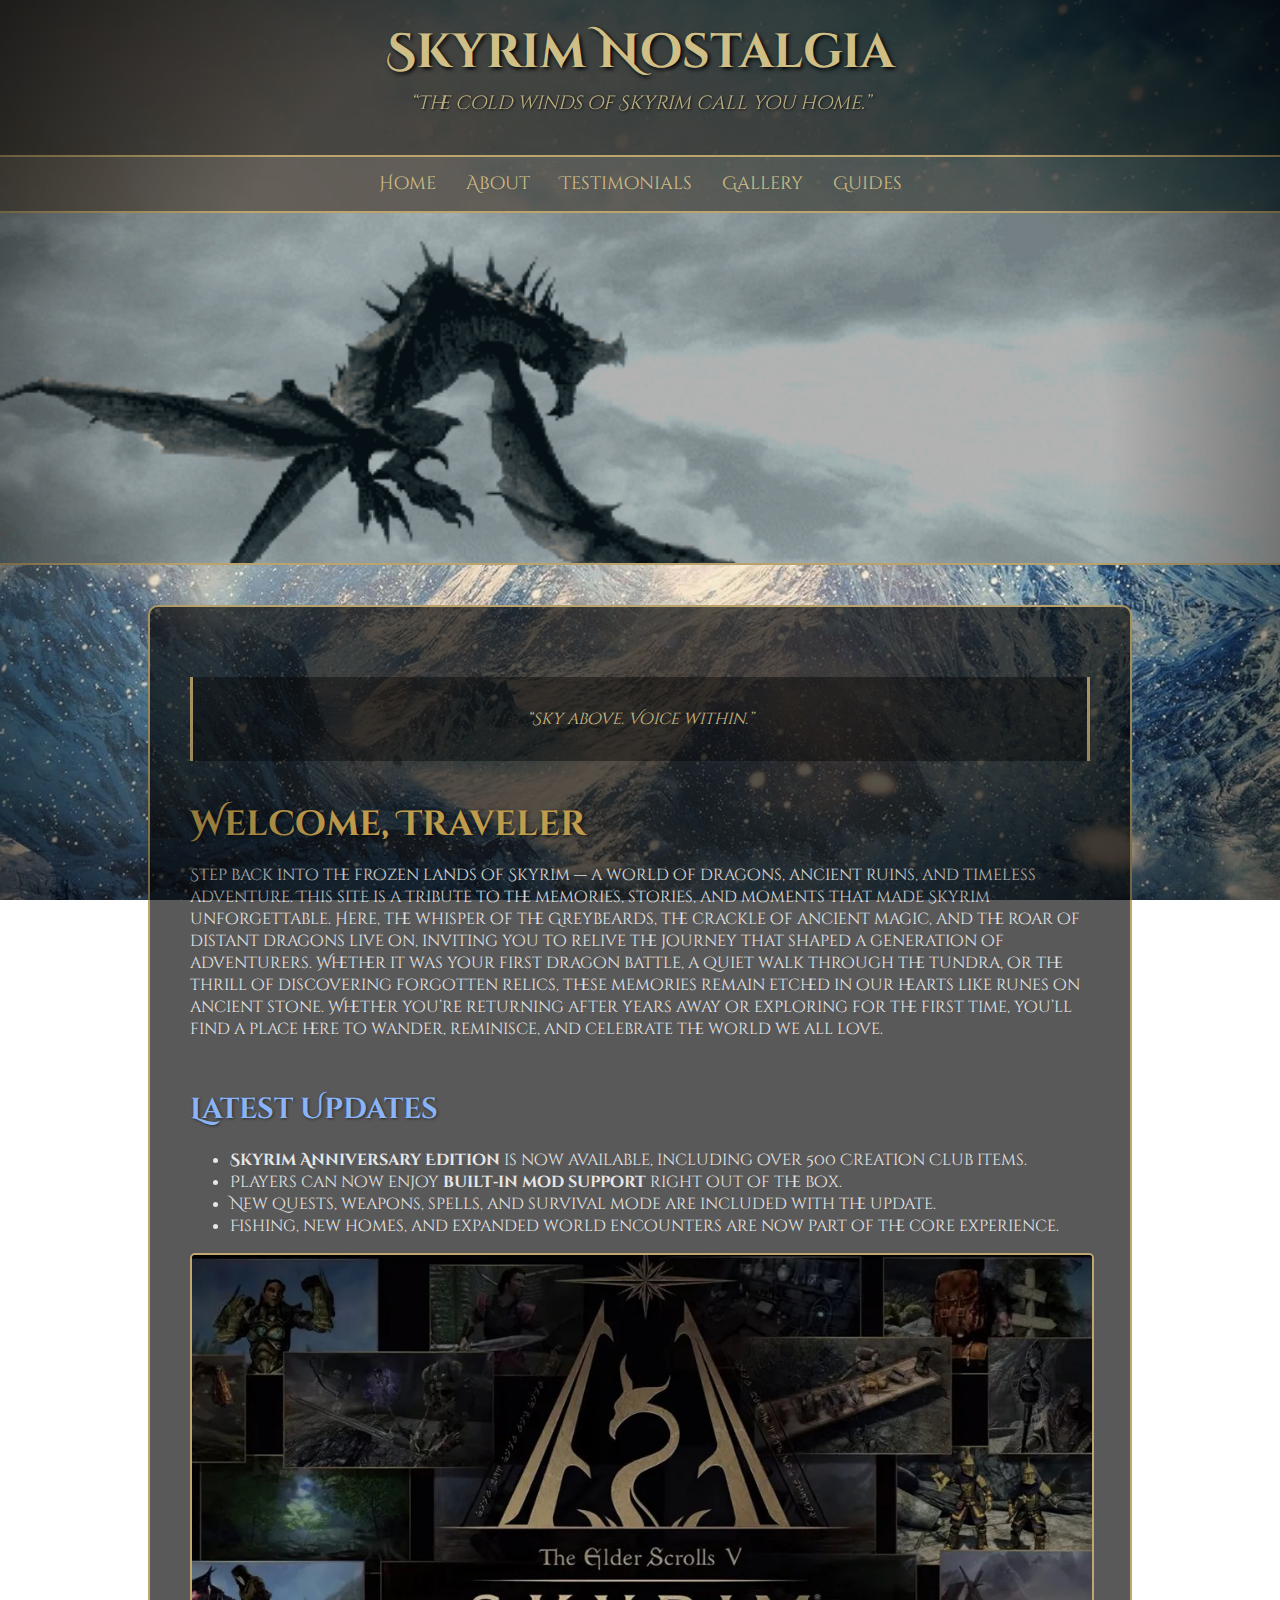
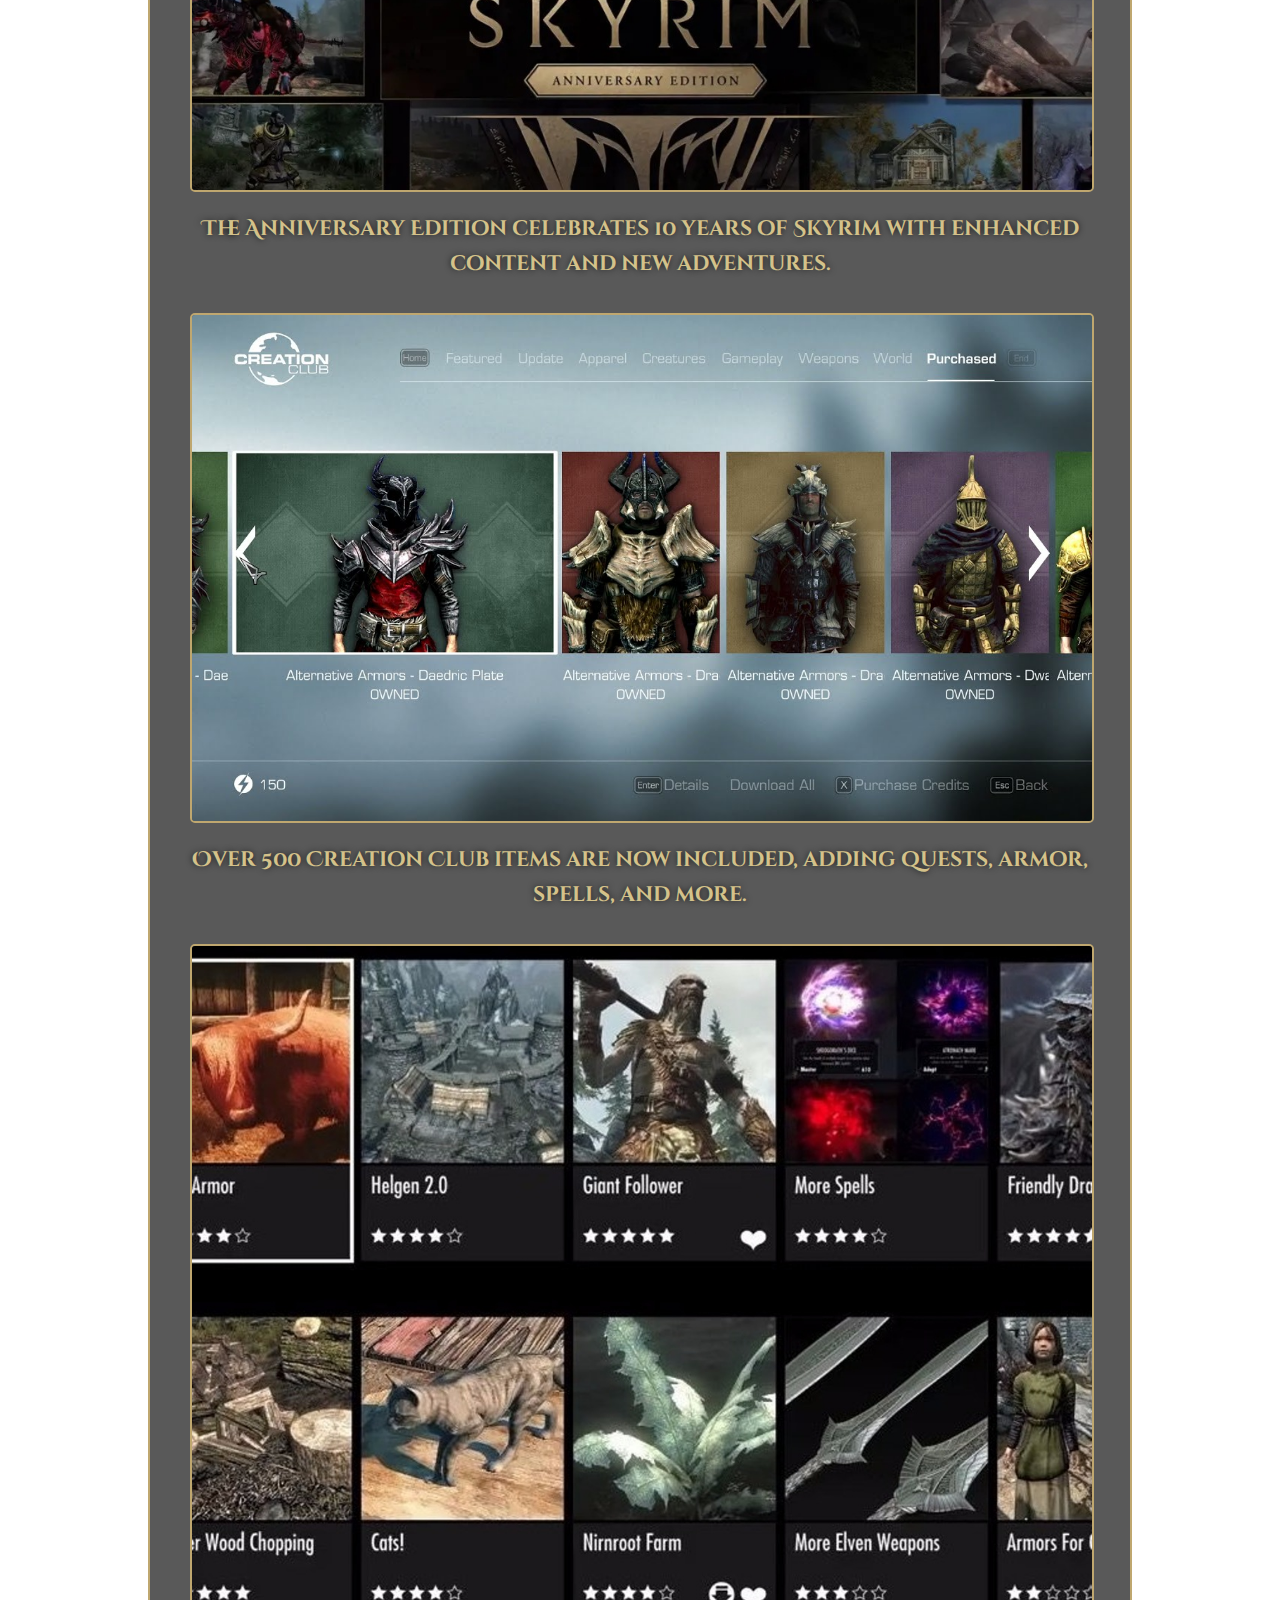
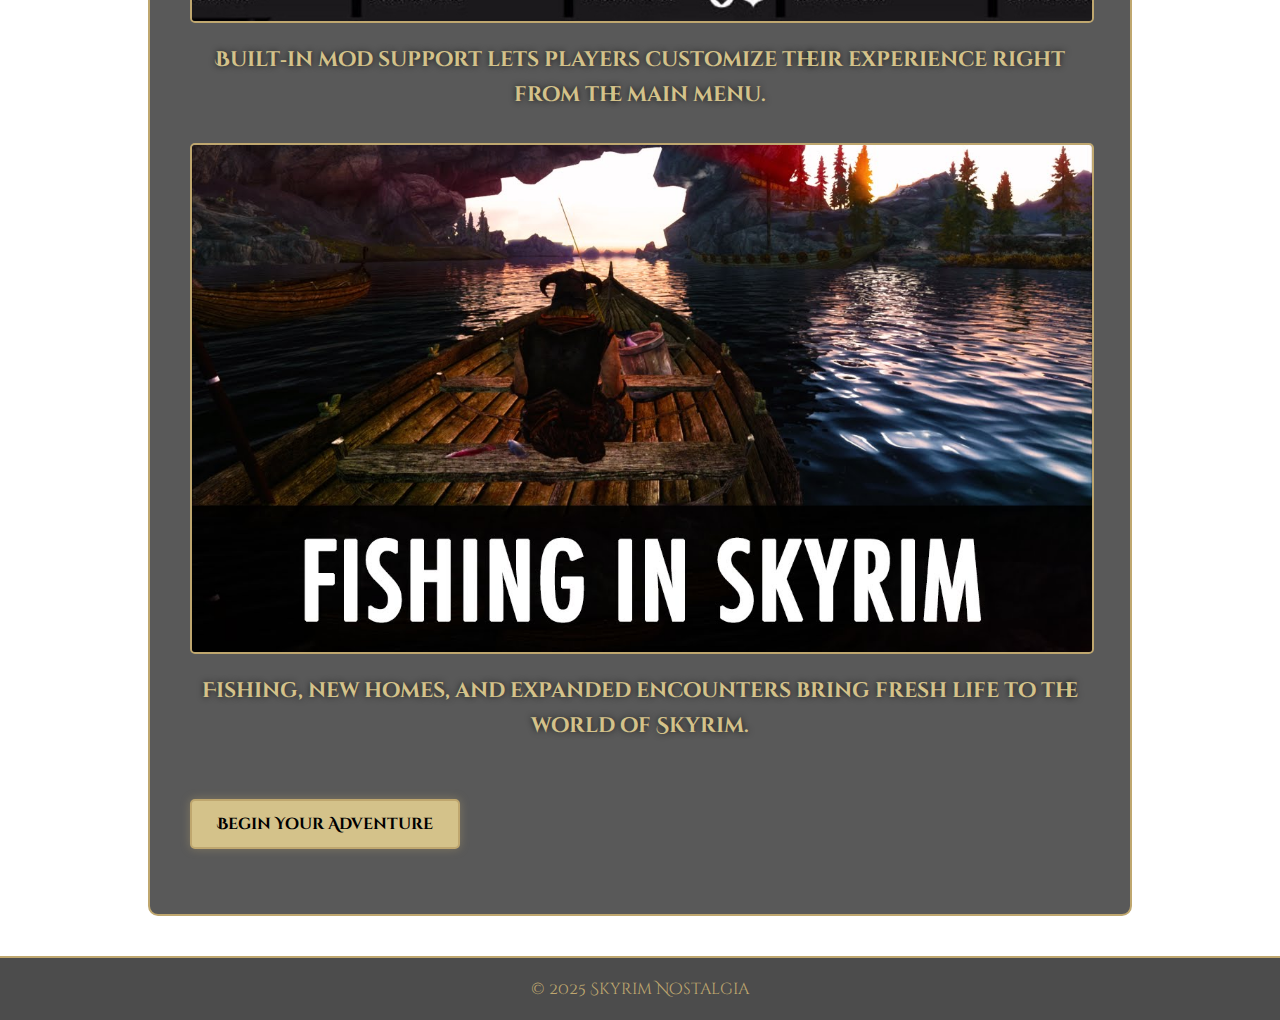
<file: skyrim-nostalgia/index.html>
<!DOCTYPE html>
<html lang="en">
<head>
  <meta charset="UTF-8">
  <title>Skyrim Nostalgia – Relive the Adventure</title>

  <meta name="viewport" content="width=device-width, initial-scale=1.0">
  <meta name="description" content="A Fan-made tribute to Skyrim. Explore memories, DLC galleries, guides, and stories that celebrate the world of the Dragonborn.">

  <link rel="stylesheet" href="css/style.css">
  <link href="https://fonts.googleapis.com/css2?family=Cinzel+Decorative:wght@400;700&display=swap" rel="stylesheet">
</head>
<body>

  <div class="fog"></div>

  <header>
    <h1>Skyrim Nostalgia</h1>
    <p class="tagline">“The cold winds of Skyrim call you home.”</p>
  </header>

  <nav>
    <a href="index.html">Home</a>
    <a href="about.html">About</a>
    <a href="testimonials.html">Testimonials</a>
    <a href="gallery.html">Gallery</a>
    <a href="guides.html">Guides</a>
  </nav>

  <div class="gif-banner">
    <img src="assets/images/dragonborn-fight.gif" alt="Dragonborn fighting a dragon animated scene">
  </div>

  <div class="container">

    <div class="quote-box">
      <p>“Sky above. Voice within.”</p>
    </div>

    <h2>Welcome, Traveler</h2>
    <p>
      Step back into the frozen lands of Skyrim — a world of dragons, ancient ruins, and timeless adventure. This site is a tribute to the memories, stories, and moments that made Skyrim unforgettable. Here, the whisper of the Greybeards, the crackle of ancient magic, and the roar of distant dragons live on, inviting you to relive the journey that shaped a generation of adventurers. Whether it was your first dragon battle, a quiet walk through the tundra, or the thrill of discovering forgotten relics, these memories remain etched in our hearts like runes on ancient stone. Whether you’re returning after years away or exploring for the first time, you’ll find a place here to wander, reminisce, and celebrate the world we all love.
    </p>

    <!-- Latest Updates Section!!! -->
    <h3>Latest Updates</h3>
    <ul class="updates">
      <li><strong>Skyrim Anniversary Edition</strong> is now available, including over 500 Creation Club items.</li>
      <li>Players can now enjoy <strong>built‑in mod support</strong> right out of the box.</li>
      <li>New quests, weapons, spells, and survival mode are included with the update.</li>
      <li>Fishing, new homes, and expanded world encounters are now part of the core experience.</li>
    </ul>

    <!-- Update Images!! -->
<div class="updates-gallery">

  <div class="update-item">
    <img src="assets/images/skyrim-anniversary.jpg" alt="Skyrim Anniversary Edition cover art">
    <p class="update-desc">The Anniversary Edition celebrates 10 years of Skyrim with enhanced content and new adventures.</p>
  </div>

  <div class="update-item">
    <img src="assets/images/creation-club.jpg" alt="Skyrim Creation Club new content preview">
    <p class="update-desc">Over 500 Creation Club items are now included, adding quests, armor, spells, and more.</p>
  </div>

  <div class="update-item">
    <img src="assets/images/skyrim-mods.jpg" alt="Skyrim built-in mod support menu">
    <p class="update-desc">Built‑in mod support lets players customize their experience right from the main menu.</p>
  </div>

  <div class="update-item">
    <img src="assets/images/skyrim-fishing.jpg" alt="Skyrim Anniversary Edition fishing feature">
    <p class="update-desc">Fishing, new homes, and expanded encounters bring fresh life to the world of Skyrim.</p>
  </div>

  <div>

     <a href="guides.html" class="cta-button">Begin Your Adventure</a>

  </div>

</div>

  </div>

  <footer>
    © 2025 Skyrim Nostalgia
  </footer>

  <script src="js/main.js"></script>
</body>
</html>
</file>
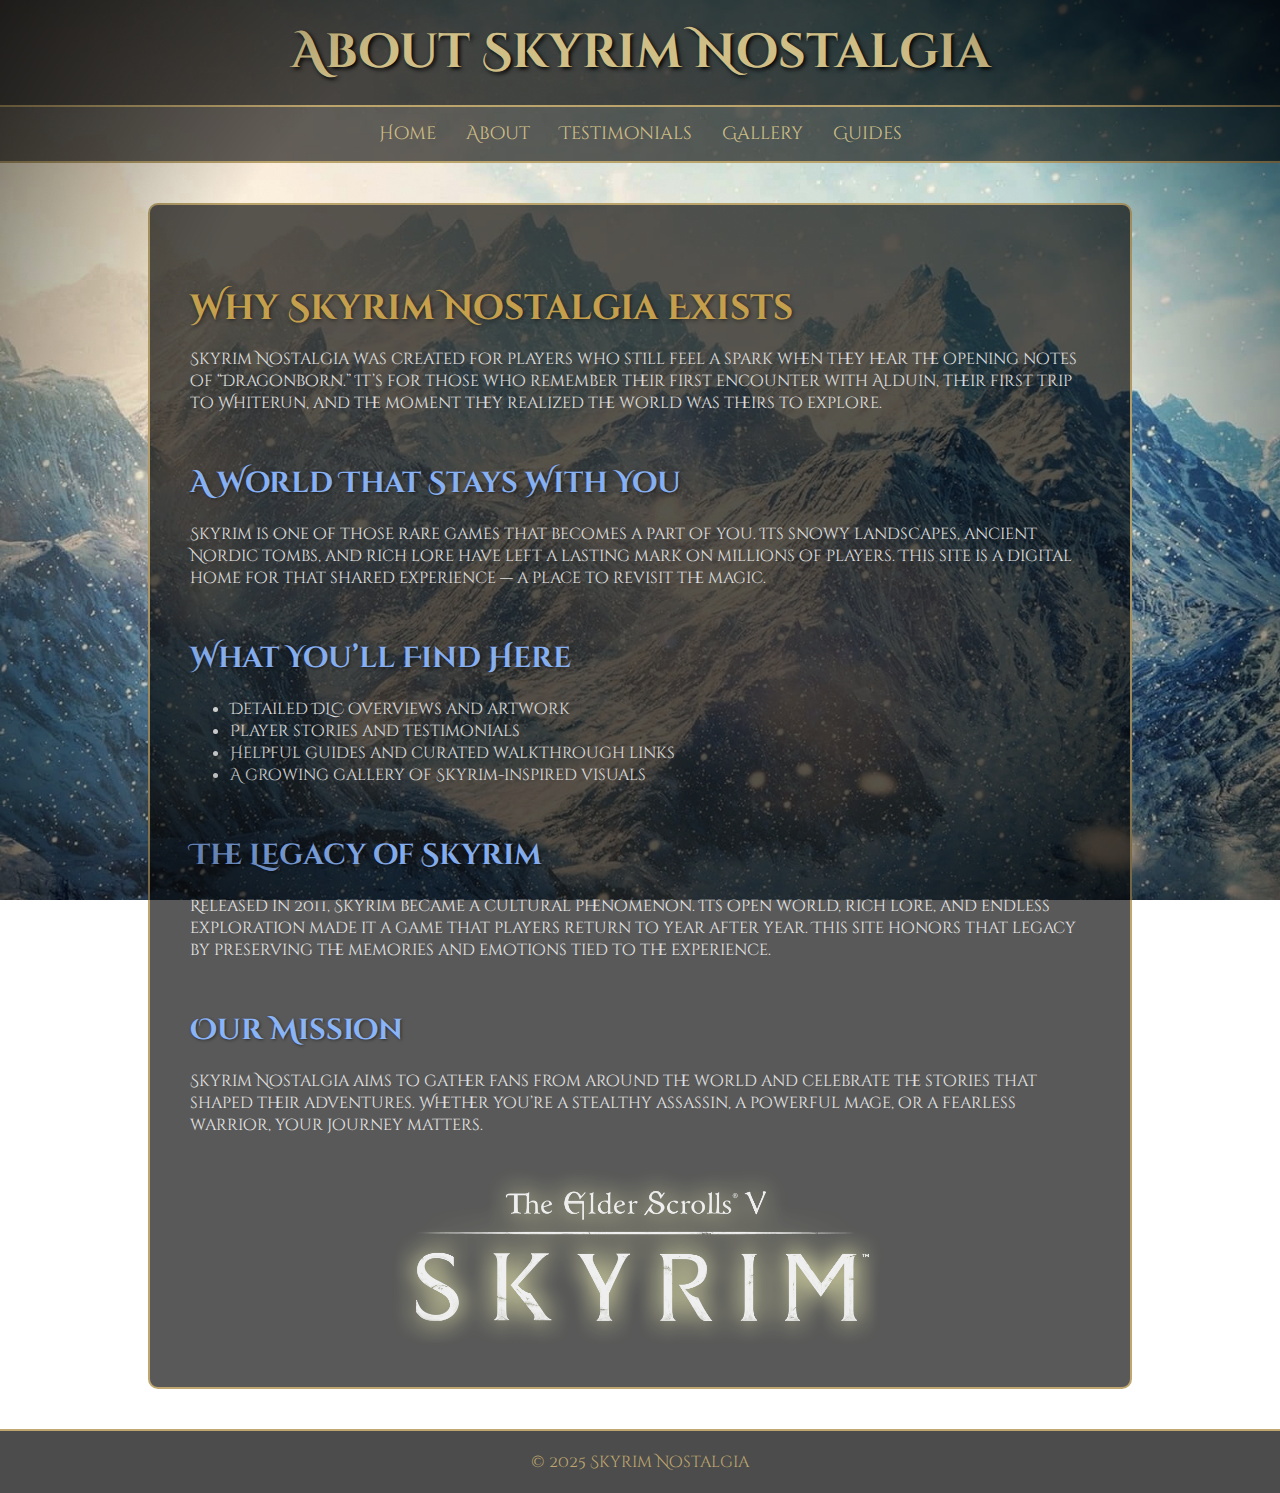
<file: skyrim-nostalgia/about.html>
<!DOCTYPE html>
<html lang="en">
<head>
  <meta charset="UTF-8">
  <title>About Skyrim Nostalgia – A Tribute to the Elder Scrolls V</title>

  <meta name="viewport" content="width=device-width, initial-scale=1.0">
  <meta name="description" content="Learn why Skyrim Nostalgia was created. A heartfelt tribute to the world, music, and adventures of The Elder Scrolls V: Skyrim.">

  <link rel="stylesheet" href="css/style.css">
  <link href="https://fonts.googleapis.com/css2?family=Cinzel+Decorative:wght@400;700&display=swap" rel="stylesheet">
</head>
<body>

  <div class="fog"></div>

  <header>
    <h1>About Skyrim Nostalgia</h1>
  </header>

  <nav>
    <a href="index.html">Home</a>
    <a href="about.html">About</a>
    <a href="testimonials.html">Testimonials</a>
    <a href="gallery.html">Gallery</a>
    <a href="guides.html">Guides</a>
  </nav>

  <div class="container">
    <h2>Why Skyrim Nostalgia Exists</h2>
    <p>
      Skyrim Nostalgia was created for players who still feel a spark when they hear the opening notes of
      “Dragonborn.” It’s for those who remember their first encounter with Alduin, their first trip to
      Whiterun, and the moment they realized the world was theirs to explore.
    </p>

    <h3>A World That Stays With You</h3>
    <p>
      Skyrim is one of those rare games that becomes a part of you. Its snowy landscapes, ancient Nordic
      tombs, and rich lore have left a lasting mark on millions of players. This site is a digital home
      for that shared experience — a place to revisit the magic.
    </p>

    <h3>What You’ll Find Here</h3>
    <ul>
      <li>Detailed DLC overviews and artwork</li>
      <li>Player stories and testimonials</li>
      <li>Helpful guides and curated walkthrough links</li>
      <li>A growing gallery of Skyrim-inspired visuals</li>
    </ul>

    <h3>The Legacy of Skyrim</h3>
    <p>
      Released in 2011, Skyrim became a cultural phenomenon. Its open world, rich lore, and endless
      exploration made it a game that players return to year after year. This site honors that legacy
      by preserving the memories and emotions tied to the experience.
    </p>

    <h3>Our Mission</h3>
    <p>
      Skyrim Nostalgia aims to gather fans from around the world and celebrate the stories that shaped
      their adventures. Whether you’re a stealthy assassin, a powerful mage, or a fearless warrior,
      your journey matters.
    </p>

    <img src="assets/images/skyrim-logo.png" alt="Skyrim dragon emblem logo" class="about-logo">
  </div>

  <footer>
    © 2025 Skyrim Nostalgia
  </footer>

  <script src="js/main.js"></script>
</body>
</html>
</file>
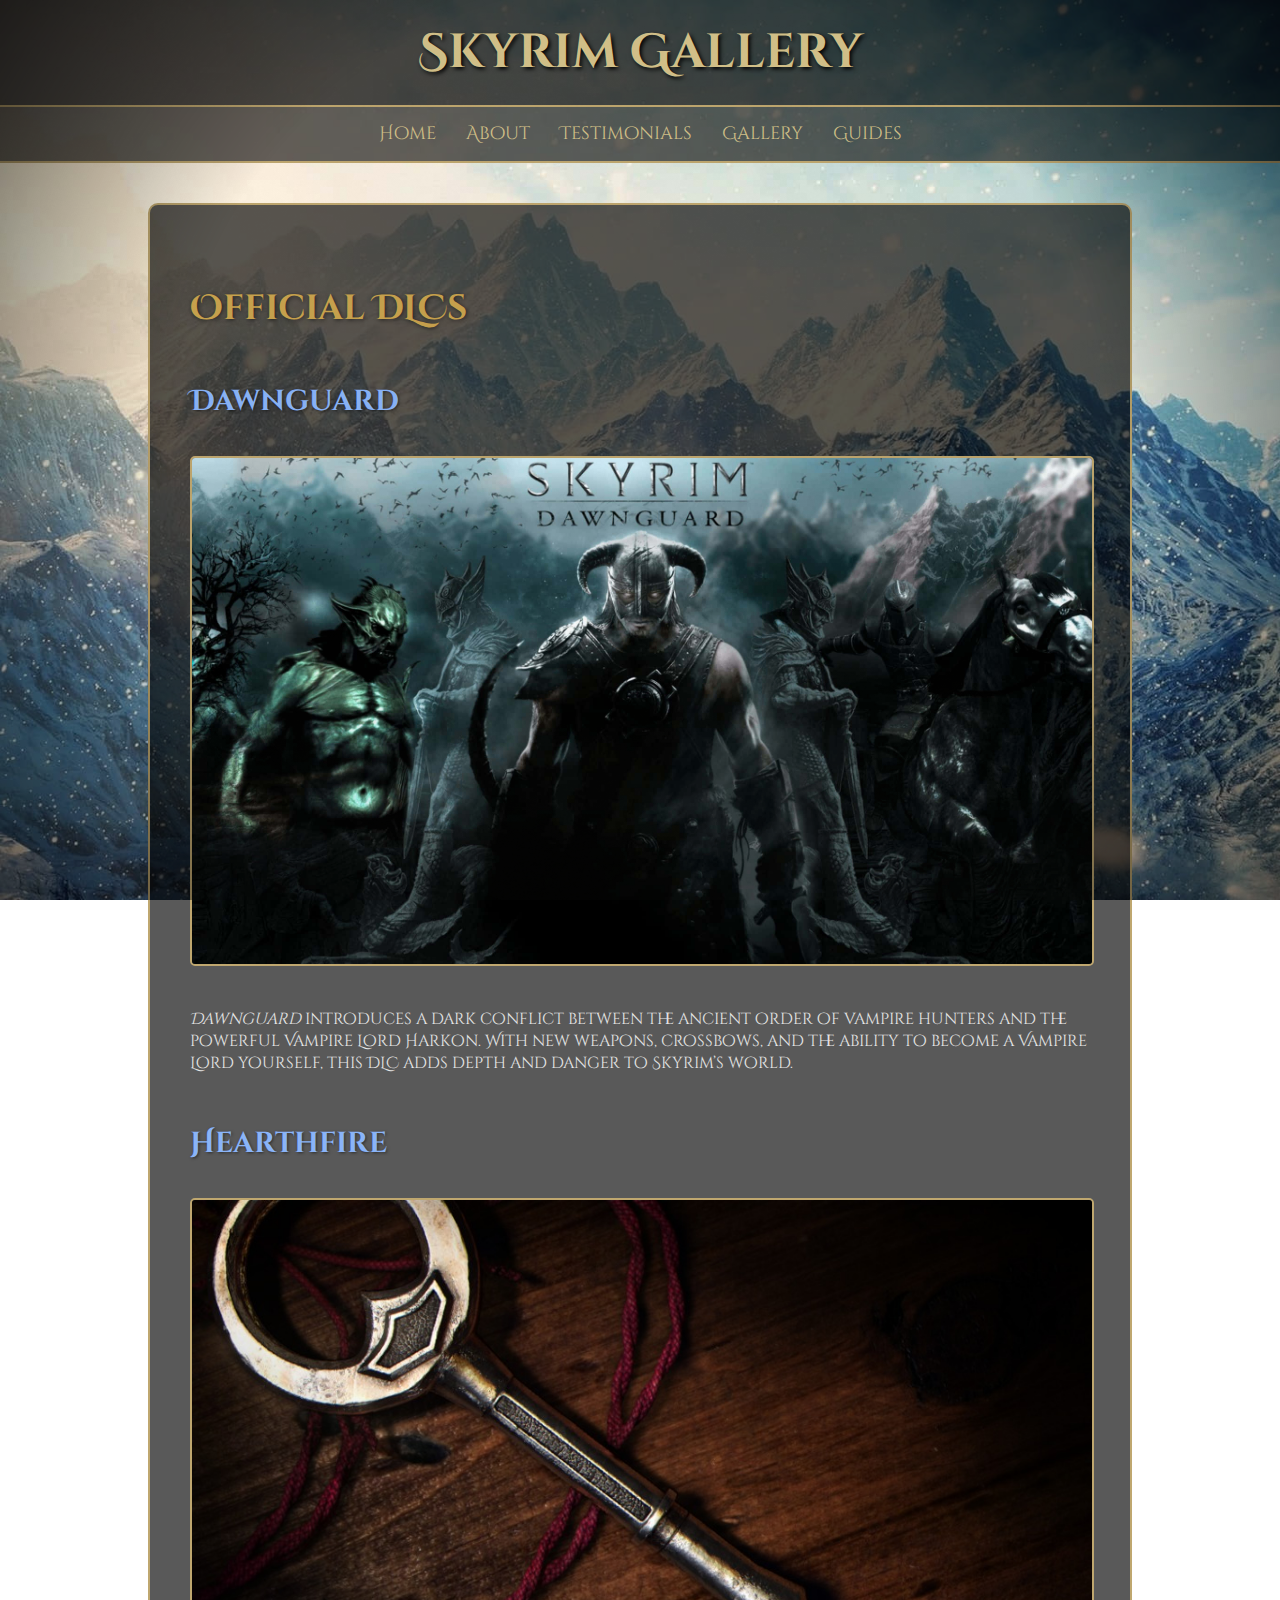
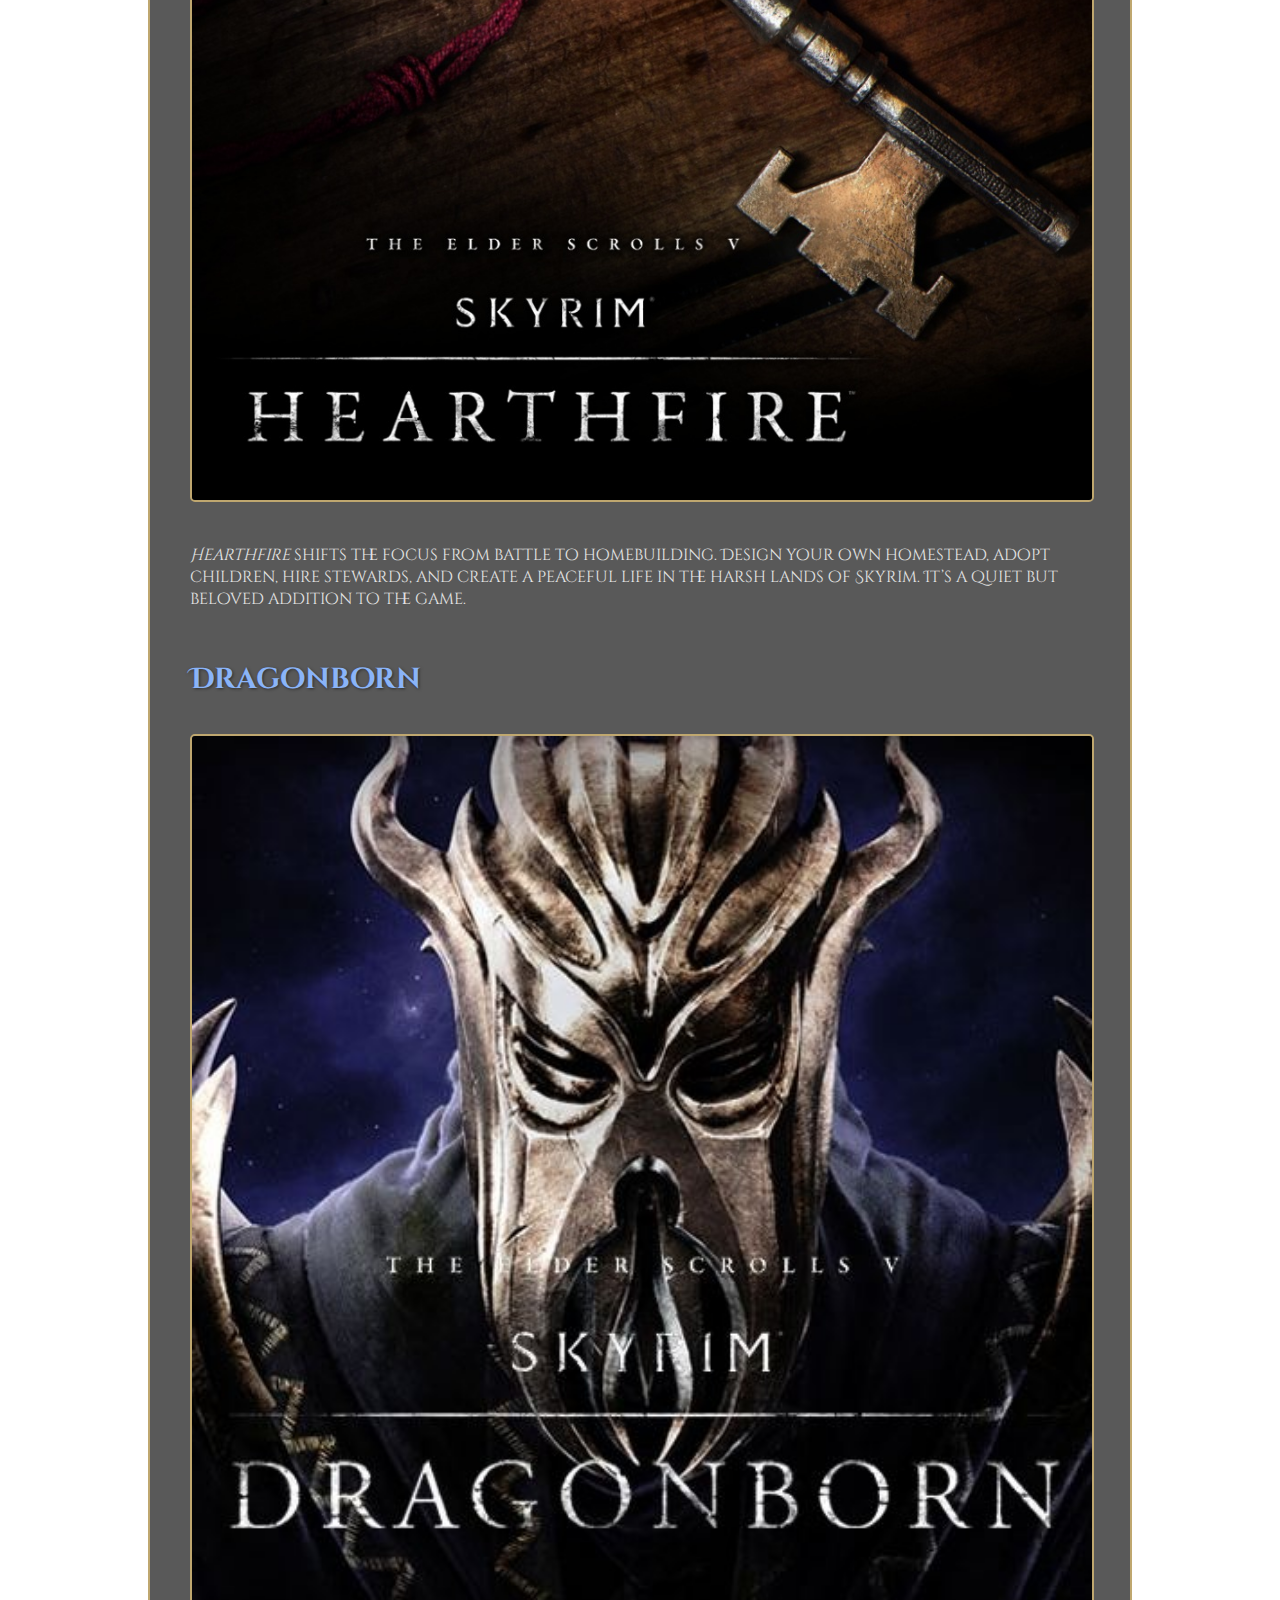
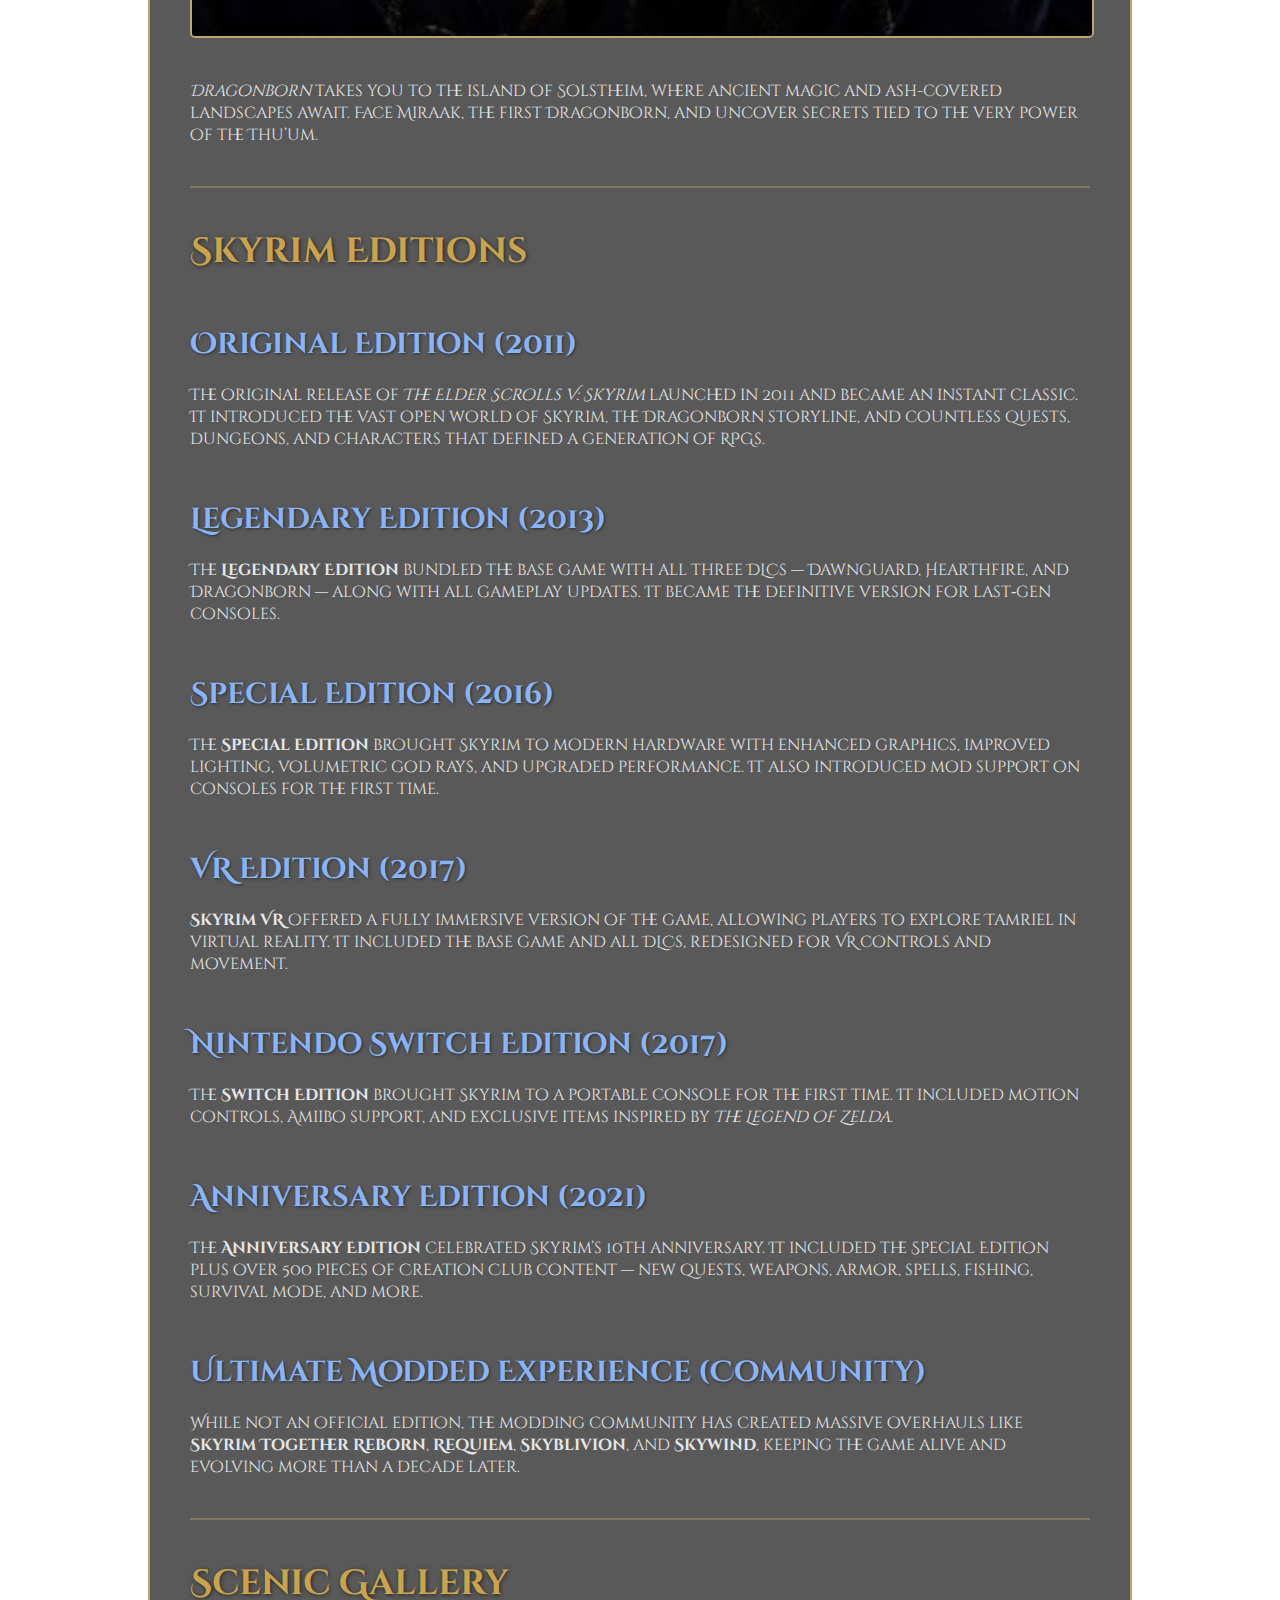
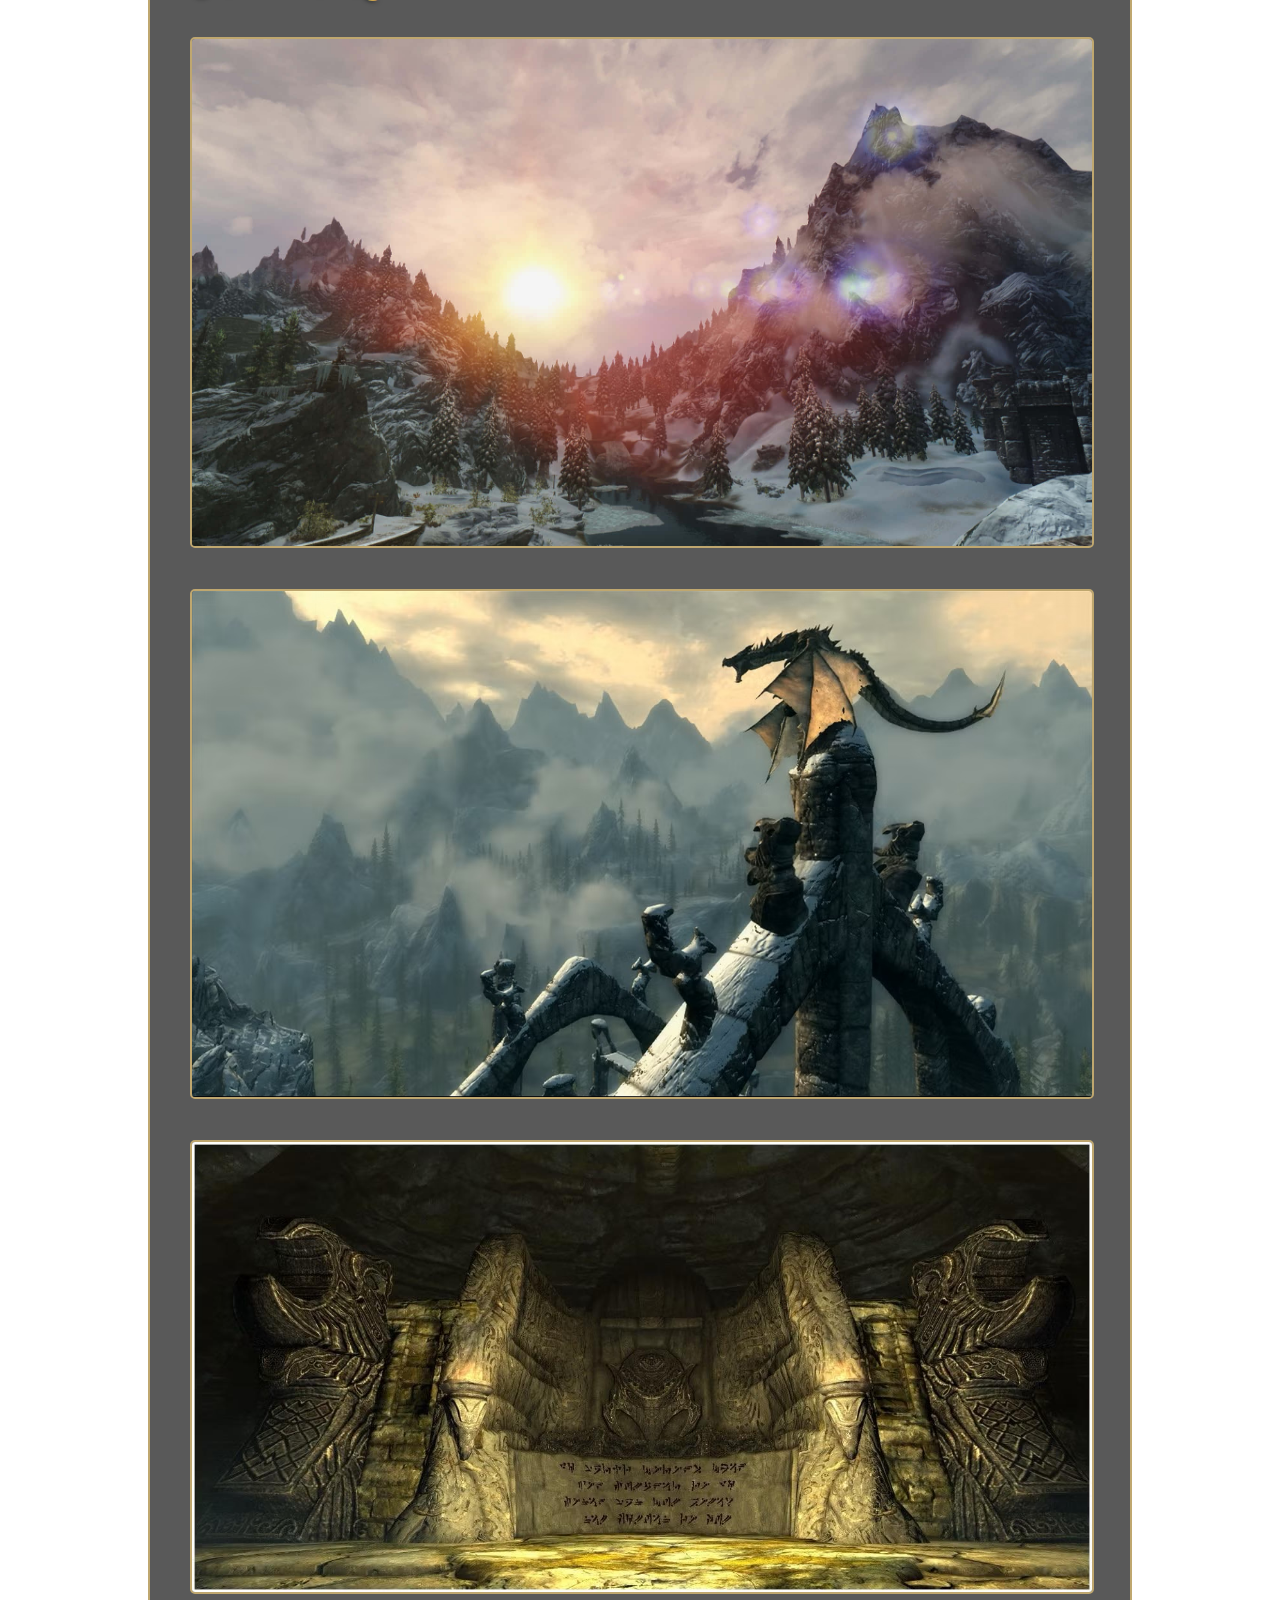
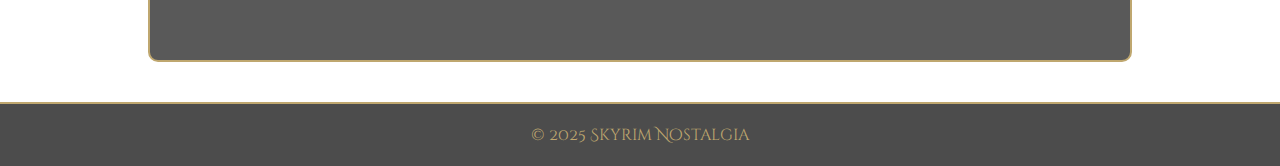
<file: skyrim-nostalgia/gallery.html>
<!DOCTYPE html>
<html lang="en">
<head>
  <meta charset="UTF-8">
  <title>Skyrim DLC & Editions Gallery – Skyrim Nostalgia</title>

  <meta name="viewport" content="width=device-width, initial-scale=1.0">
  <meta name="description" content="Explore Skyrim’s DLCs, editions, and scenic gallery. A tribute to the world of the Dragonborn.">

  <link rel="stylesheet" href="css/style.css">
  <link href="https://fonts.googleapis.com/css2?family=Cinzel+Decorative:wght@400;700&display=swap" rel="stylesheet">
</head>
<body>

  <div class="fog"></div>

  <header>
    <h1>Skyrim Gallery</h1>
  </header>

  <nav>
    <a href="index.html">Home</a>
    <a href="about.html">About</a>
    <a href="testimonials.html">Testimonials</a>
    <a href="gallery.html">Gallery</a>
    <a href="guides.html">Guides</a>
  </nav>

  <div class="container gallery">

    <!-- ===========================
         DLC SECTION
    ============================ -->
    <h2>Official DLCs</h2>

    <h3>Dawnguard</h3>
    <img src="assets/images/dawnguard.jpg" alt="Skyrim Dawnguard DLC cover featuring vampire lord and crossbow-wielding warrior">
    <p>
      <em>Dawnguard</em> introduces a dark conflict between the ancient order of vampire hunters and the
      powerful Vampire Lord Harkon. With new weapons, crossbows, and the ability to become a Vampire Lord
      yourself, this DLC adds depth and danger to Skyrim’s world.
    </p>

    <h3>Hearthfire</h3>
    <img src="assets/images/hearthfire.jpg" alt="Skyrim Hearthfire DLC cover showing homestead building and family life in Tamriel">
    <p>
      <em>Hearthfire</em> shifts the focus from battle to homebuilding. Design your own homestead, adopt
      children, hire stewards, and create a peaceful life in the harsh lands of Skyrim. It’s a quiet but
      beloved addition to the game.
    </p>

    <h3>Dragonborn</h3>
    <img src="assets/images/dragonborn.jpg" alt="Skyrim Dragonborn DLC cover featuring Miraak and Solstheim landscape">
    <p>
      <em>Dragonborn</em> takes you to the island of Solstheim, where ancient magic and ash-covered
      landscapes await. Face Miraak, the first Dragonborn, and uncover secrets tied to the very power
      of the Thu’um.
    </p>

    <div class="divider"></div>

    <!-- ===========================
         SKYRIM EDITIONS SECTION
    ============================ -->
    <h2>Skyrim Editions</h2>

    <h3>Original Edition (2011)</h3>
    <p>
      The original release of <em>The Elder Scrolls V: Skyrim</em> launched in 2011 and became an instant
      classic. It introduced the vast open world of Skyrim, the Dragonborn storyline, and countless quests,
      dungeons, and characters that defined a generation of RPGs.
    </p>

    <h3>Legendary Edition (2013)</h3>
    <p>
      The <strong>Legendary Edition</strong> bundled the base game with all three DLCs — Dawnguard,
      Hearthfire, and Dragonborn — along with all gameplay updates. It became the definitive version for
      last‑gen consoles.
    </p>

    <h3>Special Edition (2016)</h3>
    <p>
      The <strong>Special Edition</strong> brought Skyrim to modern hardware with enhanced graphics,
      improved lighting, volumetric god rays, and upgraded performance. It also introduced mod support on
      consoles for the first time.
    </p>

    <h3>VR Edition (2017)</h3>
    <p>
      <strong>Skyrim VR</strong> offered a fully immersive version of the game, allowing players to explore
      Tamriel in virtual reality. It included the base game and all DLCs, redesigned for VR controls and
      movement.
    </p>

    <h3>Nintendo Switch Edition (2017)</h3>
    <p>
      The <strong>Switch Edition</strong> brought Skyrim to a portable console for the first time. It
      included motion controls, Amiibo support, and exclusive items inspired by <em>The Legend of Zelda</em>.
    </p>

    <h3>Anniversary Edition (2021)</h3>
    <p>
      The <strong>Anniversary Edition</strong> celebrated Skyrim’s 10th anniversary. It included the Special
      Edition plus over 500 pieces of Creation Club content — new quests, weapons, armor, spells, fishing,
      survival mode, and more.
    </p>

    <h3>Ultimate Modded Experience (Community)</h3>
    <p>
      While not an official edition, the modding community has created massive overhauls like
      <strong>Skyrim Together Reborn</strong>, <strong>Requiem</strong>, <strong>Skyblivion</strong>, and
      <strong>Skywind</strong>, keeping the game alive and evolving more than a decade later.
    </p>

    <div class="divider"></div>

    <!-- ===========================
         SCENIC GALLERY
    ============================ -->
    <h2>Scenic Gallery</h2>

    <img src="assets/images/skyrim-scene-1.jpg" alt="Snowy mountain landscape of Skyrim">
    <img src="assets/images/skyrim-scene-2.jpg" alt="Dragon perched on ancient Nordic ruins">
    <img src="assets/images/skyrim-scene-3.jpg" alt="Blue-lit Nordic tomb interior">

  </div>

  <footer>
    © 2025 Skyrim Nostalgia
  </footer>

  <script src="js/main.js"></script>
</body>
</html>
</file>
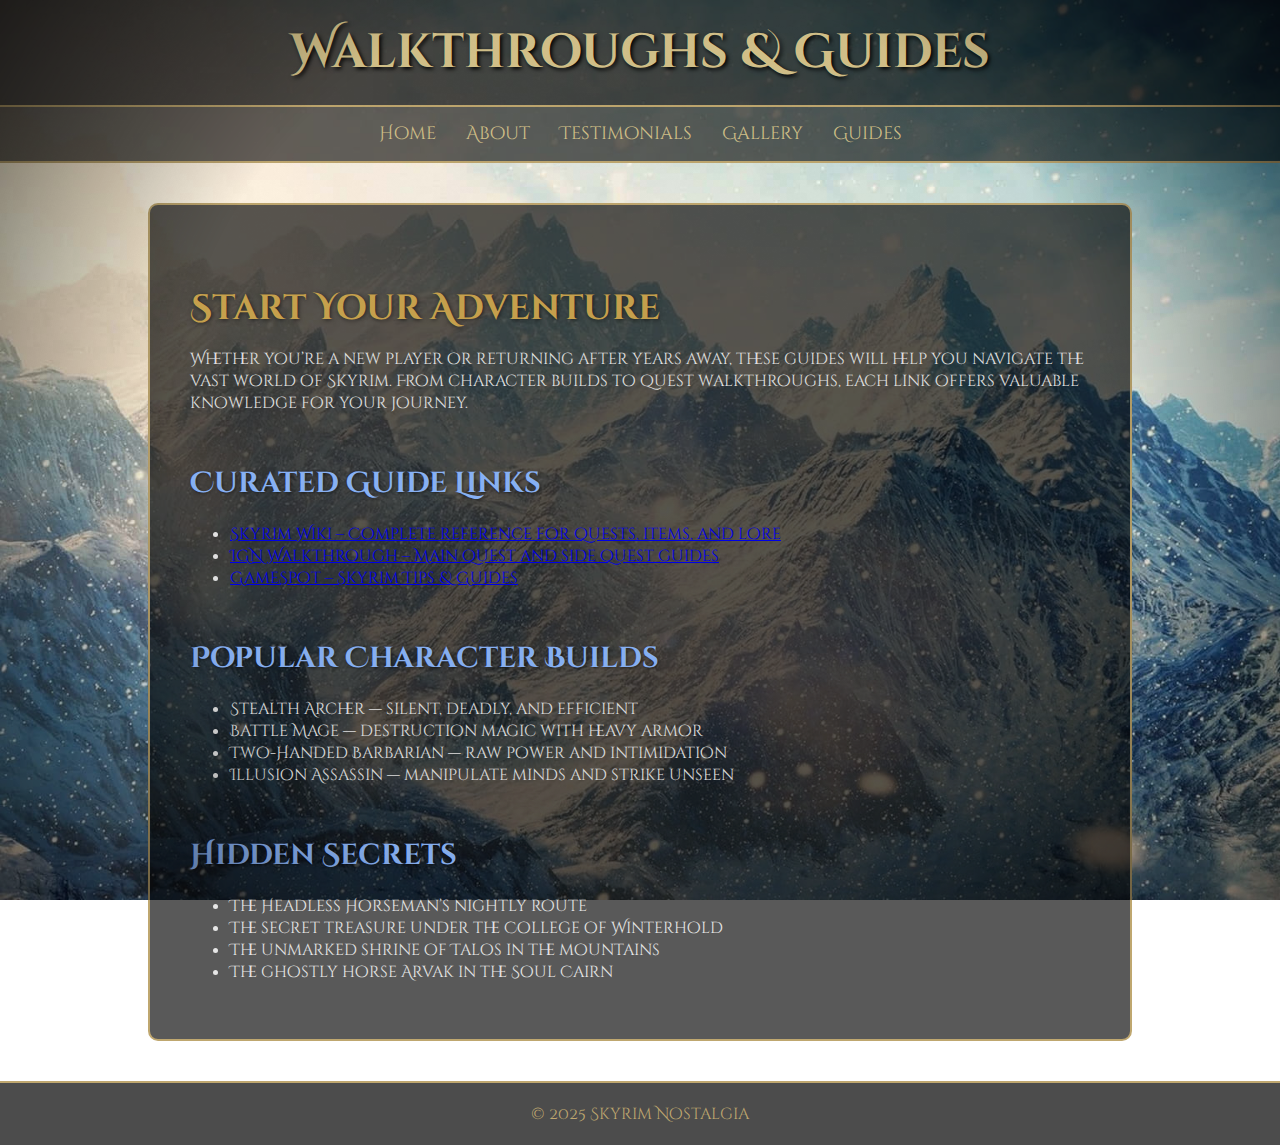
<file: skyrim-nostalgia/guides.html>
<!DOCTYPE html>
<html lang="en">
<head>
  <meta charset="UTF-8">
  <title>Skyrim Guides & Walkthrough Links – Become the Dragonborn</title>

  <meta name="viewport" content="width=device-width, initial-scale=1.0">
  <meta name="description" content="A curated list of Skyrim walkthroughs, guides, and tips to help you explore Tamriel like a true Dragonborn.">

  <link rel="stylesheet" href="css/style.css">
  <link href="https://fonts.googleapis.com/css2?family=Cinzel+Decorative:wght@400;700&display=swap" rel="stylesheet">
</head>
<body>

  <div class="fog"></div>

  <header>
    <h1>Walkthroughs & Guides</h1>
  </header>

  <nav>
    <a href="index.html">Home</a>
    <a href="about.html">About</a>
    <a href="testimonials.html">Testimonials</a>
    <a href="gallery.html">Gallery</a>
    <a href="guides.html">Guides</a>
  </nav>

  <div class="container">
    <h2>Start Your Adventure</h2>
    <p>
      Whether you’re a new player or returning after years away, these guides will help you navigate
      the vast world of Skyrim. From character builds to quest walkthroughs, each link offers valuable
      knowledge for your journey.
    </p>

    <h3>Curated Guide Links</h3>
    <ul>
      <li><a href="https://elderscrolls.fandom.com/wiki/The_Elder_Scrolls_V:_Skyrim" target="_blank">Skyrim Wiki – Complete reference for quests, items, and lore</a></li>
      <li><a href="https://www.ign.com/wikis/the-elder-scrolls-5-skyrim" target="_blank">IGN Walkthrough – Main quest and side quest guides</a></li>
      <li><a href="https://www.gamespot.com/games/the-elder-scrolls-v-skyrim/" target="_blank">GameSpot – Skyrim Tips & Guides</a></li>
    </ul>


    <h3>Popular Character Builds</h3>
    <ul>
      <li>Stealth Archer — silent, deadly, and efficient</li>
      <li>Battle Mage — destruction magic with heavy armor</li>
      <li>Two-Handed Barbarian — raw power and intimidation</li>
      <li>Illusion Assassin — manipulate minds and strike unseen</li>
    </ul>

    <h3>Hidden Secrets</h3>
    <ul>
      <li>The Headless Horseman’s nightly route</li>
      <li>The secret treasure under the College of Winterhold</li>
      <li>The unmarked shrine of Talos in the mountains</li>
      <li>The ghostly horse Arvak in the Soul Cairn</li>
    </ul>
  </div>

  <footer>
    © 2025 Skyrim Nostalgia
  </footer>

  <script src="js/main.js"></script>
</body>
</html>
</file>
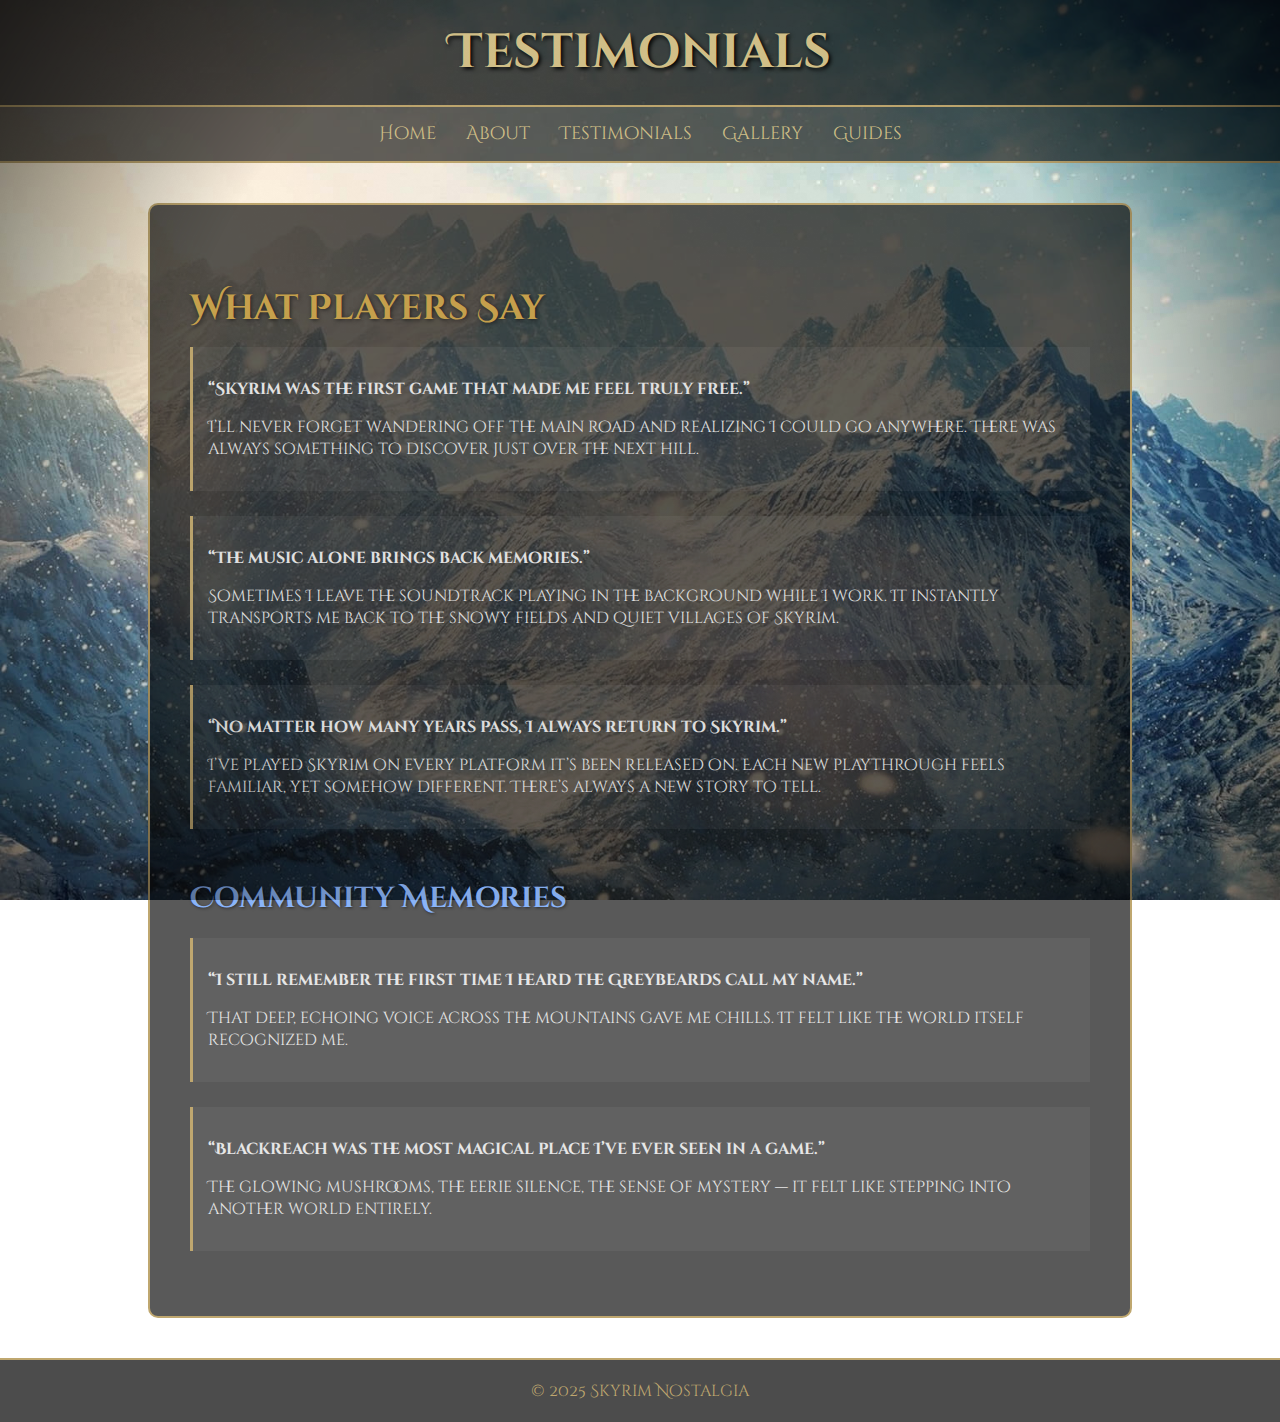
<file: skyrim-nostalgia/testimonials.html>
<!DOCTYPE html>
<html lang="en">
<head>
  <meta charset="UTF-8">
  <title>Skyrim Memories & Testimonials – Fans Share Their Stories</title>

  <meta name="viewport" content="width=device-width, initial-scale=1.0">
  <meta name="description" content="Read heartfelt stories and nostalgic memories from Skyrim players around the world.">

  <link rel="stylesheet" href="css/style.css">
  <link href="https://fonts.googleapis.com/css2?family=Cinzel+Decorative:wght@400;700&display=swap" rel="stylesheet">
</head>
<body>

  <div class="fog"></div>

  <header>
    <h1>Testimonials</h1>
  </header>

  <nav>
    <a href="index.html">Home</a>
    <a href="about.html">About</a>
    <a href="testimonials.html">Testimonials</a>
    <a href="gallery.html">Gallery</a>
    <a href="guides.html">Guides</a>
  </nav>

  <div class="container">
    <h2>What Players Say</h2>

    <div class="testimonial">
      <p><strong>“Skyrim was the first game that made me feel truly free.”</strong></p>
      <p>
        I’ll never forget wandering off the main road and realizing I could go anywhere. There was always
        something to discover just over the next hill.
      </p>
    </div>

    <div class="testimonial">
      <p><strong>“The music alone brings back memories.”</strong></p>
      <p>
        Sometimes I leave the soundtrack playing in the background while I work. It instantly transports
        me back to the snowy fields and quiet villages of Skyrim.
      </p>
    </div>

    <div class="testimonial">
      <p><strong>“No matter how many years pass, I always return to Skyrim.”</strong></p>
      <p>
        I’ve played Skyrim on every platform it’s been released on. Each new playthrough feels familiar,
        yet somehow different. There’s always a new story to tell.
      </p>
    </div>

    <h3>Community Memories</h3>

    <div class="testimonial">
      <p><strong>“I still remember the first time I heard the Greybeards call my name.”</strong></p>
      <p>
        That deep, echoing voice across the mountains gave me chills. It felt like the world itself
        recognized me.
      </p>
    </div>

    <div class="testimonial">
      <p><strong>“Blackreach was the most magical place I’ve ever seen in a game.”</strong></p>
      <p>
        The glowing mushrooms, the eerie silence, the sense of mystery — it felt like stepping into
        another world entirely.
      </p>
    </div>
  </div>

  <footer>
    © 2025 Skyrim Nostalgia
  </footer>

  <script src="js/main.js"></script>
</body>
</html>
</file>
<file: skyrim-nostalgia/css/style.css>
/* ===========================
   GLOBAL STYLES
=========================== */

body {
  margin: 0;
  font-family: 'Cinzel Decorative', serif;
  background: url('../assets/images/skyrim-bg.jpg') no-repeat center center fixed;
  background-size: cover;
  color: #e6e6e6;
  animation: bgFloat 20s ease-in-out infinite alternate;
}

/* Background slow float */
@keyframes bgFloat {
  from { background-position: center top; }
  to { background-position: center bottom; }
}

/* ===========================
   HEADER
=========================== */

header {
  background: rgba(0, 0, 0, 0.7);
  padding: 20px;
  text-align: center;
  border-bottom: 2px solid #bfa76f;
}

header h1 {
  margin: 0;
  font-size: 3rem;
  color: #d4c28a;
  text-shadow: 2px 2px 4px black;
}

.tagline {
  margin-top: 5px;
  font-size: 1.2rem;
  color: #d4c28a;
  opacity: 0.85;
  text-shadow: 1px 1px 3px black;
  font-style: italic;
}

.quote-box {
  margin: 30px auto;
  padding: 15px;
  text-align: center;
  font-style: italic;
  color: #d4c28a;
  background: rgba(0, 0, 0, 0.4);
  border-left: 3px solid #bfa76f;
  border-right: 3px solid #bfa76f;
}

.cta-button {
  display: inline-block;
  margin: 25px auto;
  padding: 12px 25px;
  color: black;
  background: #d4c28a;
  border-radius: 5px;
  font-weight: bold;
  text-decoration: none;
  border: 2px solid #bfa76f;
  box-shadow: 0 0 10px rgba(191, 167, 111, 0.4);
  transition: 0.3s;
}

.cta-button:hover {
  background: white;
  box-shadow: 0 0 15px #bfa76f;
}


body::after {
  content: "";
  position: fixed;
  inset: 0;
  pointer-events: none;
  background: radial-gradient(circle, transparent 60%, rgba(0,0,0,0.6));
}

/* ===========================
   NAVIGATION
=========================== */

nav {
  display: flex;
  justify-content: center;
  gap: 30px;
  padding: 15px;
  background: rgba(0, 0, 0, 0.6);
  border-bottom: 2px solid #bfa76f;
}

nav a {
  color: #d4c28a;
  text-decoration: none;
  font-size: 1.1rem;
  transition: color 0.3s, text-shadow 0.3s, transform 0.3s;
}

nav a:hover {
  color: white;
  text-shadow: 0 0 10px #bfa76f;
  transform: scale(1.08);
}

/* Visited link styling!!! */
a:visited {
  color: #d4c28a;
}


/* ===========================
   GIF BANNER
=========================== */

.gif-banner {
  width: 100%;
  height: 350px;
  overflow: hidden;
  border-bottom: 2px solid #bfa76f;
  background: black;
}

.gif-banner img {
  width: 100%;
  height: 100%;
  object-fit: cover;
  filter: brightness(70%);
  animation: fadeIn 1.5s ease-out;
}

/* ===========================
   MAIN CONTENT CONTAINER
=========================== */

.container {
  max-width: 900px;
  margin: 40px auto;
  padding: 40px;
  background: rgba(0, 0, 0, 0.65);
  border: 2px solid #bfa76f;
  border-radius: 10px;
  animation: fadeIn 1.2s ease-out;
}

.container h2 {
  font-size: 2.2rem;        /* bigger font */
  color: #c9a34e;           /* gold-like color for Skyrim vibe */
  font-family: 'Cinzel Decorative', serif;
  margin-top: 40px;
  margin-bottom: 15px;
  text-shadow: 1px 1px 4px rgba(0,0,0,0.6);
}

.container h3 {
  font-size: 1.8rem;        /* bigger than default */
  color: #8ab4f8;           /* soft mystical blue */
  font-family: 'Cinzel Decorative', serif;
  margin-top: 50px;
  margin-bottom: 20px;
  text-shadow: 1px 1px 3px rgba(0,0,0,0.5);
}


/* Fade-in animation */
@keyframes fadeIn {
  from { opacity: 0; transform: translateY(10px); }
  to { opacity: 1; transform: translateY(0); }
}

/* ===========================
   FEATURED IMAGES (HOME PAGE)
=========================== */
/* Landmark + CTA wrapper */

.featured {
  margin-top: 30px;
  text-align: center;
}

.featured img {
  width: 100%;
  border-radius: 8px;
  border: 2px solid #bfa76f;
  margin-bottom: 10px;
  transition: transform 0.4s ease, box-shadow 0.4s ease;
}

.featured img:hover {
  transform: scale(1.03);
  box-shadow: 0 0 15px rgba(191, 167, 111, 0.5);
}

.updates-gallery img {
  display: block;
  max-width: 100%;        
  height: auto;           
  margin: 15px auto 20px; 
  border: 2px solid #bfa76f;
  border-radius: 5px;
  transition: transform 0.4s ease, box-shadow 0.4s ease;
}

.update-item {
  margin-bottom: 30px;
}

.update-desc {
  text-align: center;
  color: #d4c28a;
  font-size: 1.3rem;         
  margin-top: 12px;
  opacity: 1;        
  line-height: 1.7;
  font-weight: 600; 
  text-shadow: 0 0 6px rgba(0,0,0,0.7);
}

.updates-gallery img:hover {
  transform: scale(1.05);
  box-shadow: 0 0 20px rgba(191, 167, 111, 0.6);
}


/* ===========================
   GALLERY PAGE
=========================== */

.gallery img {
  width: 100%;
  border: 2px solid #bfa76f;
  border-radius: 5px;
  margin: 15px 0 20px;
  transition: transform 0.4s ease, box-shadow 0.4s ease;
}

.gallery img:hover {
  transform: scale(1.05);
  box-shadow: 0 0 20px rgba(191, 167, 111, 0.6);
}

/* ===========================
   TESTIMONIALS
=========================== */

.testimonial {
  margin-bottom: 25px;
  padding: 15px;
  background: rgba(255, 255, 255, 0.05);
  border-left: 3px solid #bfa76f;
}

/* ===========================
   ABOUT PAGE LOGO
=========================== */

.about-logo {
  display: block;
  margin: 30px auto 0;
  max-width: 500px;   /* prevents logo from being too long */
  width: 100%;        /* responsive */
  opacity: 0.9;
}

/* ===========================
   DIVIDER STYLE
=========================== */

.divider {
  width: 100%;
  height: 2px;
  background: #bfa76f;
  margin: 40px 0;
  opacity: 0.4;
}


/* ===========================
   FOG OVERLAY (OPTIONAL)
=========================== */

.fog {
  position: fixed;
  inset: 0;
  background: url('../assets/images/fog-overlay.png');
  opacity: 0.15;
  pointer-events: none;
  animation: fogMove 30s linear infinite;
}

@keyframes fogMove {
  from { background-position: 0 0; }
  to { background-position: 1000px 0; }
}

/* ===========================
   FOOTER
=========================== */

footer {
  text-align: center;
  padding: 20px;
  margin-top: 40px;
  color: #bfa76f;
  background: rgba(0, 0, 0, 0.7);
  border-top: 2px solid #bfa76f;
}

/* ===========================
   RESPONSIVE DESIGN
=========================== */

@media (max-width: 768px) {
  header h1 {
    font-size: 2.2rem;
  }

  .container {
    margin: 20px;
    padding: 20px;
  }

  .gif-banner {
    height: 220px;
  }

  nav {
    flex-wrap: wrap;
    gap: 15px;
  }
}
</file>
